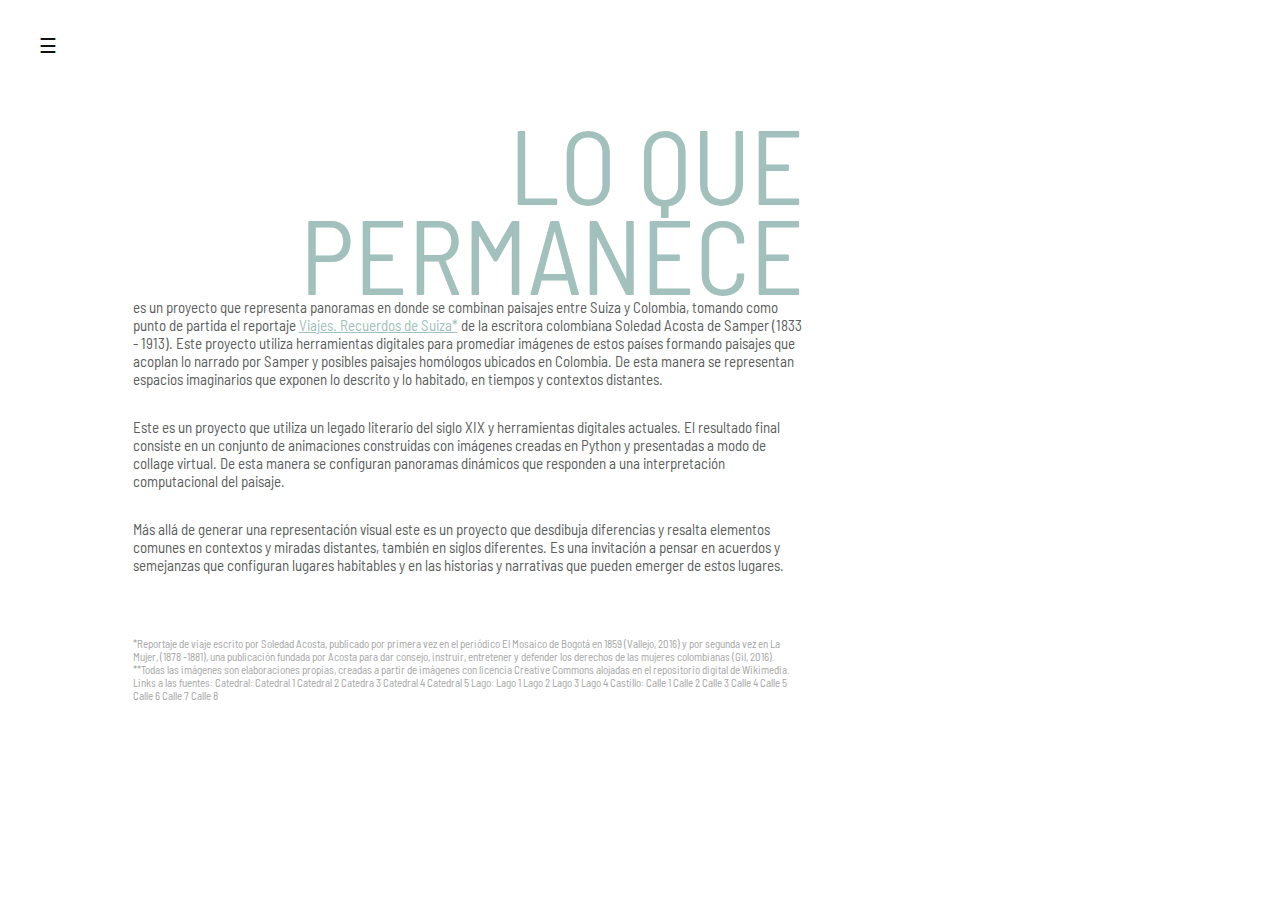
<file: index.html>
<!DOCTYPE html>
<html lang="en" >
<head>

  <meta charset="UTF-8">
  <title>Lo que permanece</title>
<meta name="viewport" content="width=device-width, initial-scale=1">
  <link rel="stylesheet" href="css.css">


</head>
<body>



<!-- menu1 -->
<div id="mySidebar" class="sidebar">
  <a href="javascript:void(0)" class="closebtn" onClick="closeNav()">×</a>
  <a href="/panorama/catedral.html">Catedral</a>
  <a href="/panorama/lago.html">Lago</a>
  <a href="/panorama/calle.html">Calle</a>
  <a href="/panorama/index.html">Lo que permanece</a>
</div>
<div id="main">
  <button class="openbtn" onClick="openNav()">☰ </button>  
<!-- menu1fin -->








<!-- contenidos -->
<div class="contenido2">


<!-- 3columnas -->



<div class="row">

    <!-- 1a columna  <div class="column">
    <p class="p1">Lo <br>
      que <br>
      per<br>
      ma<br>
      ne<br>
      ce</p>
  </div>   
  
  -->
  
  <div class="column">
   <p> <span class="p1">Lo que permanece</span> es un proyecto que representa panoramas en donde se combinan paisajes entre Suiza y Colombia, tomando como punto de partida el reportaje <a href="https://catalogoenlinea.bibliotecanacional.gov.co/client/es_ES/search/asset/57887/0" target="_blank">Viajes. Recuerdos de Suiza*</a> de la escritora colombiana Soledad Acosta de Samper (1833 - 1913). Este proyecto utiliza herramientas digitales para promediar imágenes de estos países formando paisajes que acoplan lo narrado por Samper y posibles paisajes homólogos ubicados en Colombia. De esta manera se representan espacios imaginarios que exponen lo descrito y lo habitado, en tiempos y contextos distantes. 
      </p> <p>
Este es un proyecto que utiliza un legado literario del siglo XIX y herramientas digitales actuales. El resultado final consiste en un conjunto de animaciones construidas con imágenes creadas en Python y presentadas a modo de collage virtual. De esta manera se configuran panoramas dinámicos que responden a una interpretación computacional del paisaje.
</p> <p>
Más allá de generar una representación visual este es un proyecto que desdibuja diferencias y resalta elementos comunes en contextos y miradas distantes, también en siglos diferentes. Es una invitación a pensar en acuerdos y semejanzas que configuran lugares habitables y en las historias y narrativas que pueden emerger de estos lugares.
</p>
   <p>&nbsp;</p>
  <p class="piedeimagen">
 <br>
*Reportaje de viaje escrito por Soledad Acosta, publicado por primera vez en el periódico El Mosaico de Bogotá en 1859 (Vallejo, 2016) y por segunda vez en La Mujer, (1878 -1881), una publicación fundada por Acosta para dar consejo, instruir, entretener y defender los derechos de las mujeres colombianas (Gil, 2016).   <br> 
        
**Todas las imágenes son elaboraciones propias, creadas a partir de imágenes con licencia Creative Commons alojadas en el repositorio digital de Wikimedia. Links a las fuentes:&nbsp;Catedral: <a class="piedeimagen" href="https://commons.wikimedia.org/wiki/File:Plaza_de_Bolivar_-_Bogota_-_ANDREA_GAETANO.JPG">Catedral 1</a> <a class="piedeimagen" href="https://commons.wikimedia.org/wiki/File:20180826_140424-PANO.jpg">Catedral 2</a> <a class="piedeimagen" href="https://commons.wikimedia.org/wiki/File:Neuenburg_Kollegiatskirche.jpg">Catedra 3</a> <a class="piedeimagen" href="https://commons.wikimedia.org/wiki/File:La_Coll%C3%A9giale_de_Neuch%C3%A2tel.jpg">Catedral 4</a> <a class="piedeimagen" href="https://commons.wikimedia.org/wiki/File:Vue_sur_la_Coll%C3%A9giale_de_Neuchatel.jpg">Catedral 5</a> Lago: <a class="piedeimagen" href="ttps://commons.wikimedia.org/wiki/File:Lac_de_neuch%C3%A2tel_et_montagne_de_boudry.jpg">Lago 1</a> <a class="piedeimagen" href="https://commons.wikimedia.org/wiki/File:Neuchatel._Rive_Nord_du_lac.jpg">Lago 2</a> <a class="piedeimagen" href="https://commons.wikimedia.org/wiki/File:Parque_30_Sim%C3%B3n_Bol%C3%ADvar_de_Bogot%C3%A1,_Cund_-_Col.jpg">Lago 3</a> <a class="piedeimagen" href="https://commons.wikimedia.org/wiki/File:Laguna_Simon_Bolivar_-_panoramio.jpg">Lago 4</a> Castillo: <a class="piedeimagen" href="https://commons.wikimedia.org/wiki/File:2018_Bogot%C3%A1_fachada_casa_en_La_Candelaria.jpg">Calle 1</a> <a class="piedeimagen" href="https://commons.wikimedia.org/wiki/File:Bogot%C3%A1_La_Candelaria_cr_5_con_cl_6_A.jpg">Calle 2</a> <a class="piedeimagen" href="https://commons.wikimedia.org/wiki/File:20170811_193_yverdon.jpg">Calle 3</a> <a class="piedeimagen" href="https://commons.wikimedia.org/wiki/File:Calles_de_Candelaria_-_Bogot%C3%A1_-_panoramio_(2).jpg">Calle 4</a> <a class="piedeimagen" href="https://commons.wikimedia.org/wiki/File:Calles_de_Candelaria_-_Bogot%C3%A1_-_panoramio_(6).jpg">Calle 5</a> <a class="piedeimagen" href="https://commons.wikimedia.org/wiki/File:Im%C3%A1genes_de_Colombia_01.jpg">Calle 6</a> <a class="piedeimagen" href="https://commons.wikimedia.org/wiki/File:Rue_des_moulins_151214.jpg">Calle 7</a> <a class="piedeimagen" href="https://commons.wikimedia.org/wiki/File:20170811_190_yverdon.jpg">Calle 8</a></p>
  </p>
  </div>
  
 
   <!--tercera columna
 <div class="column">
  </div>
</div>
-->

<!-- 3columnas fin -->



</div>
<!-- fin contenidos -->



















<!-- menu2 -->
</div>

<div align="right">
  <script>
function openNav() {
  document.getElementById("mySidebar").style.width = "250px";
  document.getElementById("main").style.marginLeft = "250px";
}

function closeNav() {
  document.getElementById("mySidebar").style.width = "0";
  document.getElementById("main").style.marginLeft= "0";
}
</script>
  <!-- menu fin -->
  

  
  
  
</div>
</body>
</html>
</file>
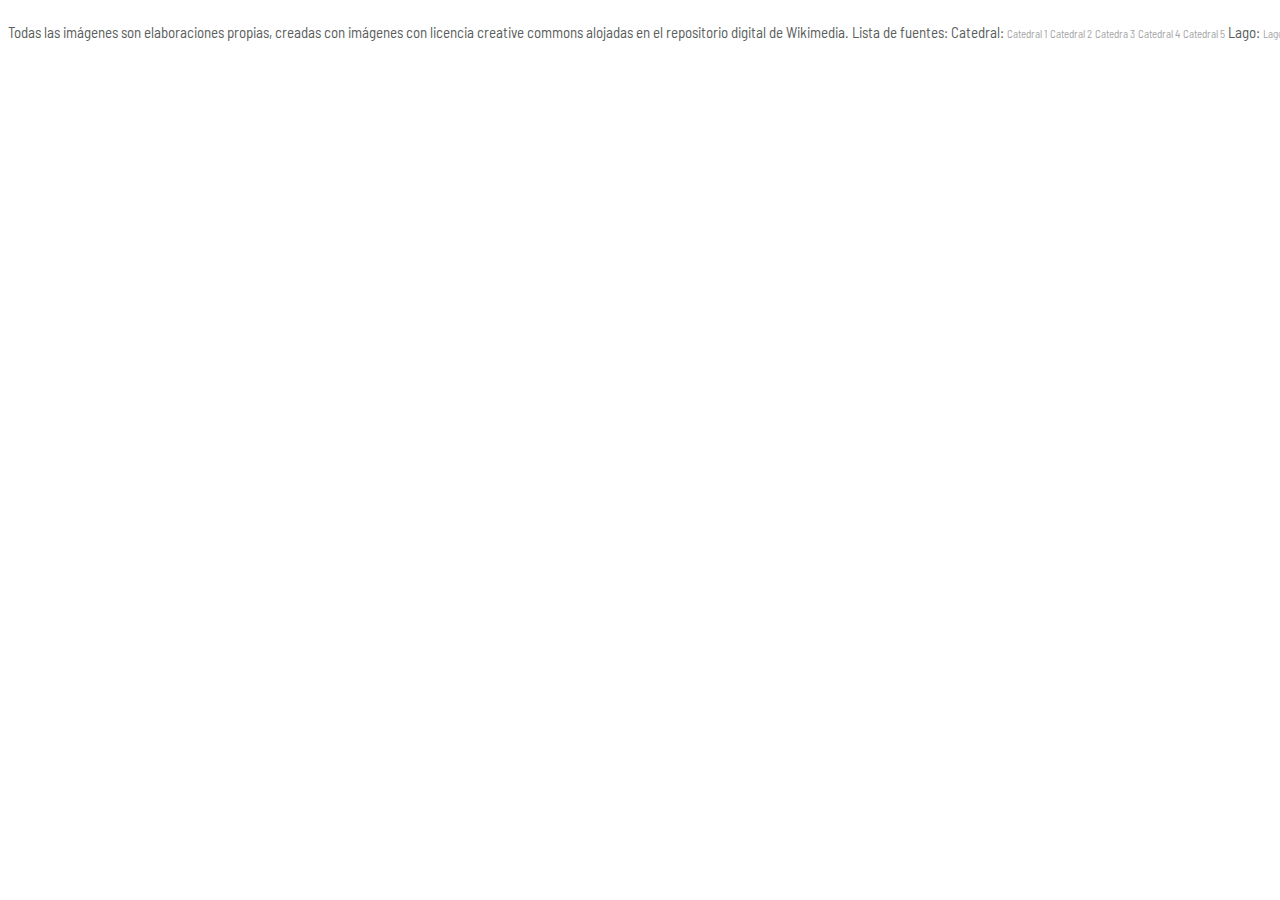
<file: imagenes.html>
<!DOCTYPE html>
<html lang="en" >
<head>

  <meta charset="UTF-8">
  <title>Lo que permanece</title>
<meta name="viewport" content="width=device-width, initial-scale=1">
  <link rel="stylesheet" href="css.css">


</head>
<body>

  <p>
Todas las imágenes son elaboraciones propias, creadas con imágenes con licencia creative commons alojadas en el repositorio digital de Wikimedia. Lista de fuentes:&nbsp;Catedral: <a class="piedeimagen" href="https://commons.wikimedia.org/wiki/File:Plaza_de_Bolivar_-_Bogota_-_ANDREA_GAETANO.JPG">Catedral 1</a> <a class="piedeimagen" href="https://commons.wikimedia.org/wiki/File:20180826_140424-PANO.jpg">Catedral 2</a> <a class="piedeimagen" href="https://commons.wikimedia.org/wiki/File:Neuenburg_Kollegiatskirche.jpg">Catedra 3</a> <a class="piedeimagen" href="https://commons.wikimedia.org/wiki/File:La_Coll%C3%A9giale_de_Neuch%C3%A2tel.jpg">Catedral 4</a> <a class="piedeimagen" href="https://commons.wikimedia.org/wiki/File:Vue_sur_la_Coll%C3%A9giale_de_Neuchatel.jpg">Catedral 5</a> Lago: <a class="piedeimagen" href="ttps://commons.wikimedia.org/wiki/File:Lac_de_neuch%C3%A2tel_et_montagne_de_boudry.jpg">Lago 1</a> <a class="piedeimagen" href="https://commons.wikimedia.org/wiki/File:Neuchatel._Rive_Nord_du_lac.jpg">Lago 2</a> <a class="piedeimagen" href="https://commons.wikimedia.org/wiki/File:Parque_30_Sim%C3%B3n_Bol%C3%ADvar_de_Bogot%C3%A1,_Cund_-_Col.jpg">Lago 3</a> <a class="piedeimagen" href="https://commons.wikimedia.org/wiki/File:Laguna_Simon_Bolivar_-_panoramio.jpg">Lago 4</a> Castillo: <a class="piedeimagen" href="https://commons.wikimedia.org/wiki/File:2018_Bogot%C3%A1_fachada_casa_en_La_Candelaria.jpg">Calle 1</a> <a class="piedeimagen" href="https://commons.wikimedia.org/wiki/File:Bogot%C3%A1_La_Candelaria_cr_5_con_cl_6_A.jpg">Calle 2</a> <a class="piedeimagen" href="https://commons.wikimedia.org/wiki/File:20170811_193_yverdon.jpg">Calle 3</a> <a class="piedeimagen" href="https://commons.wikimedia.org/wiki/File:Calles_de_Candelaria_-_Bogot%C3%A1_-_panoramio_(2).jpg">Calle 4</a> <a class="piedeimagen" href="https://commons.wikimedia.org/wiki/File:Calles_de_Candelaria_-_Bogot%C3%A1_-_panoramio_(6).jpg">Calle 5</a> <a class="piedeimagen" href="https://commons.wikimedia.org/wiki/File:Im%C3%A1genes_de_Colombia_01.jpg">Calle 6</a> <a class="piedeimagen" href="https://commons.wikimedia.org/wiki/File:Rue_des_moulins_151214.jpg">Calle 7</a> <a class="piedeimagen" href="https://commons.wikimedia.org/wiki/File:20170811_190_yverdon.jpg">Calle 8</a></p>
  </p>

</body>
</html>
</file>
<file: css.css>
@charset "UTF-8";
/* CSS Document */



@import url('https://fonts.googleapis.com/css2?family=Barlow+Semi+Condensed&display=swap');


body {
font-family: 'Barlow Semi Condensed', sans-serif;
}



/* unvisited link */
a:link {
  color: #A3C1BC;
}

/* visited link */
a:visited {
  color: #A3C1BC;
}

/* mouse over link */
a:hover {
  color: #A3C1BC;
}

/* selected link */
a:active {
  color: #A3C1BC;
}


a.piedeimagen:link {color:#a4a5a5;text-decoration:none;}
a.piedeimagen:visited {color:#a4a5a5;text-decoration:none;}
a.piedeimagen:hover {text-decoration:underline;}


.contenido {
	float: none;
	margin-top: 1%;
	margin-left: 8%;
	margin-right: auto;	
}

 .piedeimagen {
	float: none;
	margin-top: 2%;
	font-family: "Barlow Semi Condensed", sans-serif;
	color: #a4a5a5;
	font-size: 11px;
}




.sidebar {
	font-family: "Barlow Semi Condensed", sans-serif;
	height: 100%;
	width: 0;
	position: fixed;
	z-index: 1;
	top: 0;
	left: 0;
	background-color: #FFFFFF;
	overflow-x: hidden;
	transition: 0.5s;
	padding-top: 60px;
}

.sidebar a {
  padding: 8px 8px 8px 32px;
  text-decoration: none;
  font-size: 25px;
  color: #818181;
  display: block;
  transition: 0.3s;
}

.sidebar a:hover {
	color: #CECECE;
}

.sidebar .closebtn {
  position: absolute;
  top: 0;
  right: 25px;
  font-size: 36px;
  margin-left: 50px;
}

.openbtn {
  font-size: 20px;
  cursor: pointer;
  background-color: white;
  color: #111;
  padding: 10px 15px;
  border: none;
}

.openbtn:hover {
	background-color: #A3C1BC;
}

#main {
  transition: margin-left .5s;
  padding: 16px;
}

/* On smaller screens, where height is less than 450px, change the style of the sidenav (less padding and a smaller font size) */
@media screen and (max-height: 450px) {
  .sidebar {padding-top: 15px;}
  .sidebar a {font-size: 18px;}
}


	
	
/* columnas css */	
	
	* {
  box-sizing: border-box;
}

/* aca se edita la columna del pie de imagen */
.column {
  float: left;
  width: 40%;
  padding: 10px;
}

/* Clear floats after the columns */
.row:after {
  content: "";
  display: table;
  clear: both;
}

/* Responsive layout - makes the three columns stack on top of each other instead of next to each other */
@media screen and (max-width: 600px) {
  .column {
    width: 100%;
  }
}

/* columnas css  fin*/	
	
	
.p1 {
	font-family: "Barlow Semi Condensed", sans-serif;
	color: #A3C1BC;
	font-size: 105px;
	line-height: 90px;
	text-transform: uppercase;
	text-align: right;
	float: left;
}
	
p {
	font-family: "Barlow Semi Condensed", sans-serif;
	color: #5c5f5e;
	font-size: 15px;
	width: 155%;
	float:left;
}	

a:link {
  color: #A3C1BC;
}	
	
 .contenido2 {
	float: left;
	margin-top: 2%;
	margin-left: 8%;
	margin-right: auto;
	font-family: 'Barlow Semi Condensed', sans-serif;
	color:#666666;
	
}
</file>
